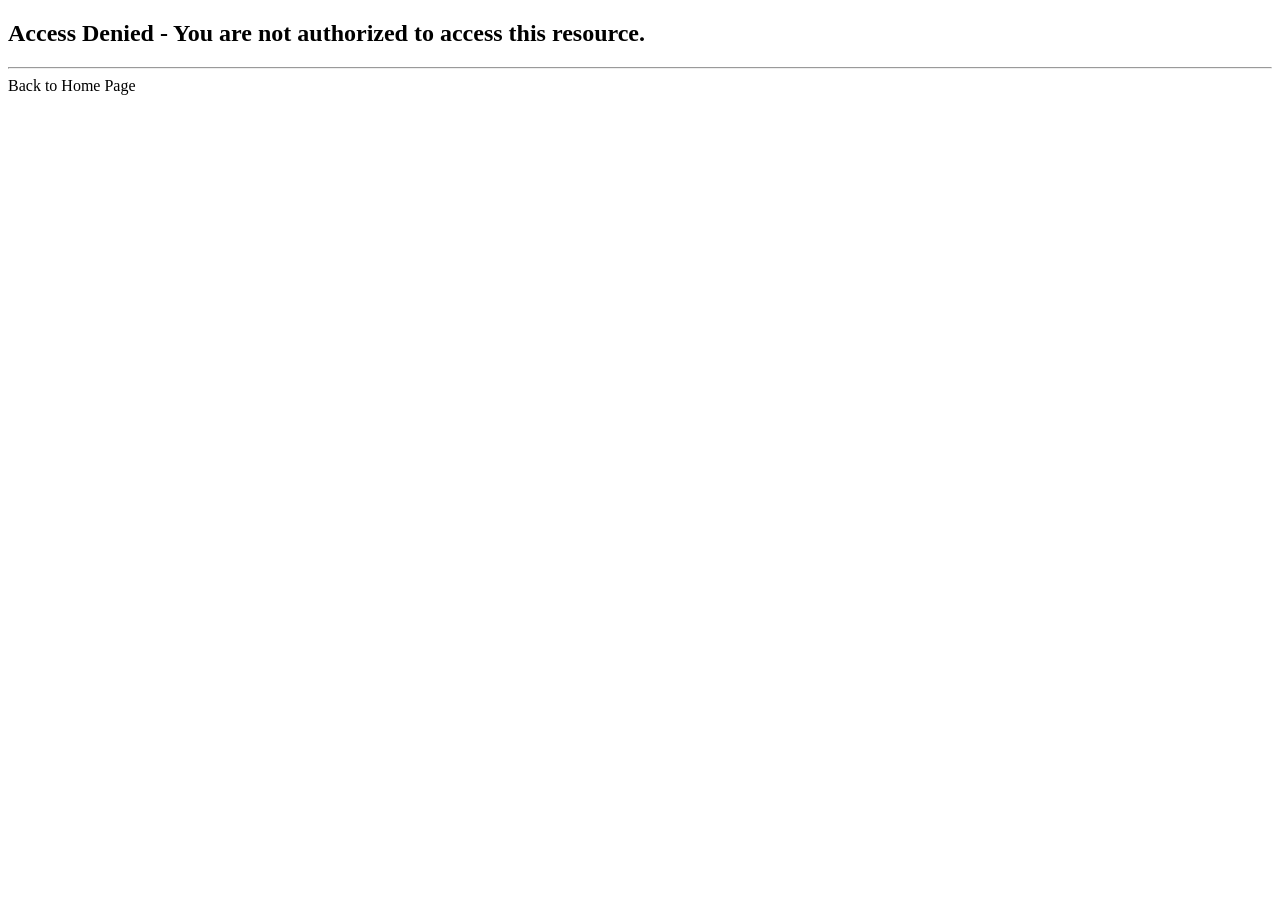
<file: src/main/resources/templates/access-denied.html>
<!DOCTYPE html>
<html lang="en" xmlns:th="http://www.thymeleaf.org">
<head>
    <meta charset="UTF-8">
    <title>Access Denied</title>
</head>
<body>

<h2>Access Denied - You are not authorized to access this resource.</h2>

<hr>

<a th:href="@{/home}">Back to Home Page</a>

</body>
</html>
</file>
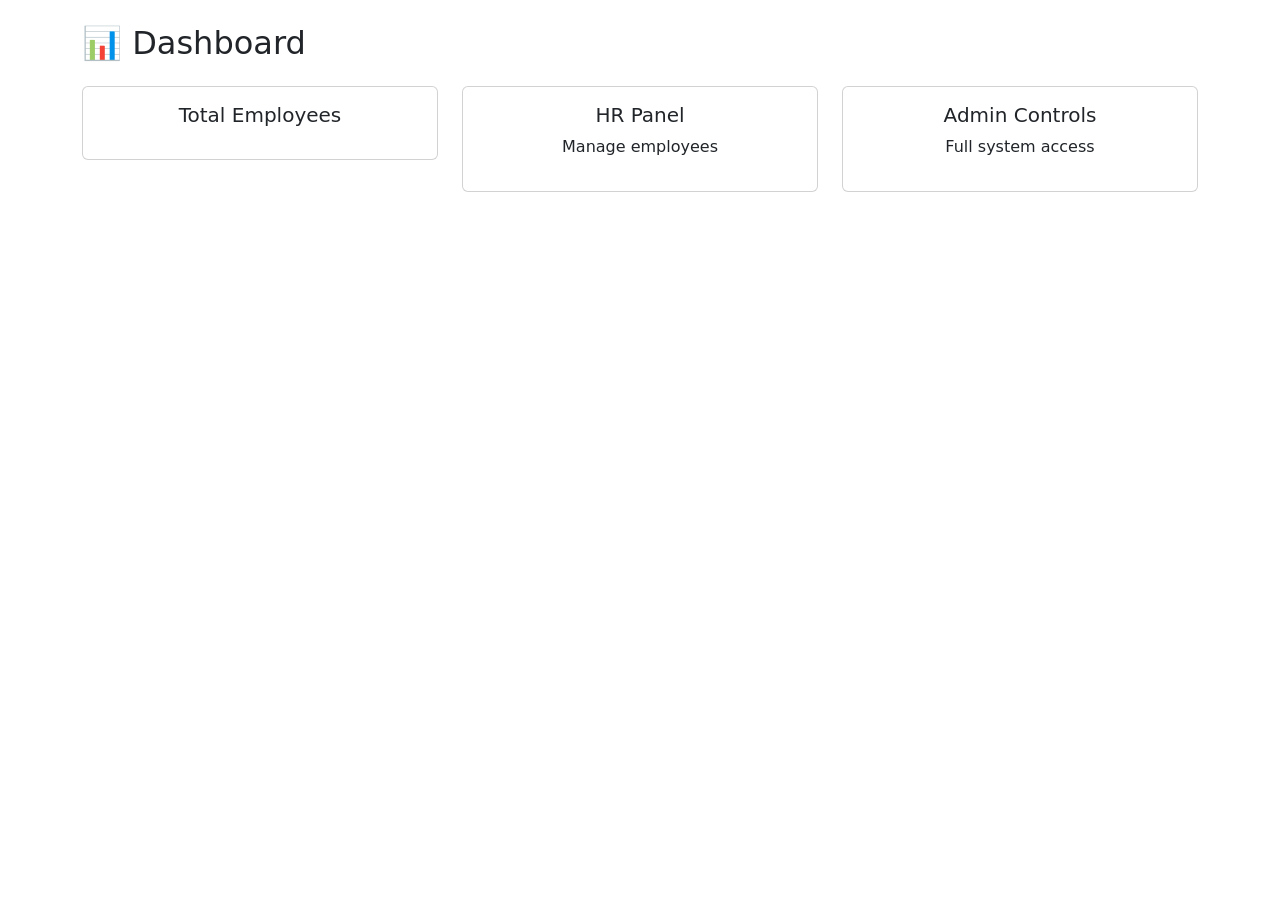
<file: src/main/resources/templates/dashboard.html>
<!DOCTYPE html>
<html xmlns:th="http://www.thymeleaf.org"
      xmlns:sec="http://www.thymeleaf.org/extras/spring-security">

<head>
    <title>Dashboard</title>

    <link href="https://cdn.jsdelivr.net/npm/bootstrap@5.3.0/dist/css/bootstrap.min.css" rel="stylesheet">
    <link th:href="@{/css/style.css}" rel="stylesheet">
</head>

<body>

<div th:replace="fragments/navbar :: navbar"></div>

<div class="container mt-4">

    <h2 class="mb-4">📊 Dashboard</h2>

    <div class="row">

        <!-- Total Employees -->
        <div class="col-md-4">
            <div class="card p-3 text-center">
                <h5>Total Employees</h5>
                <h2 th:text="${totalEmployees}"></h2>
            </div>
        </div>

        <!-- HR Only -->
        <div class="col-md-4" sec:authorize="hasRole('HR')">
            <div class="card p-3 text-center">
                <h5>HR Panel</h5>
                <p>Manage employees</p>
            </div>
        </div>

        <!-- Admin Only -->
        <div class="col-md-4" sec:authorize="hasRole('ADMIN')">
            <div class="card p-3 text-center">
                <h5>Admin Controls</h5>
                <p>Full system access</p>
            </div>
        </div>

    </div>

</div>

<script src="https://cdn.jsdelivr.net/npm/bootstrap@5.3.0/dist/js/bootstrap.bundle.min.js"></script>

</body>
</html>
</file>
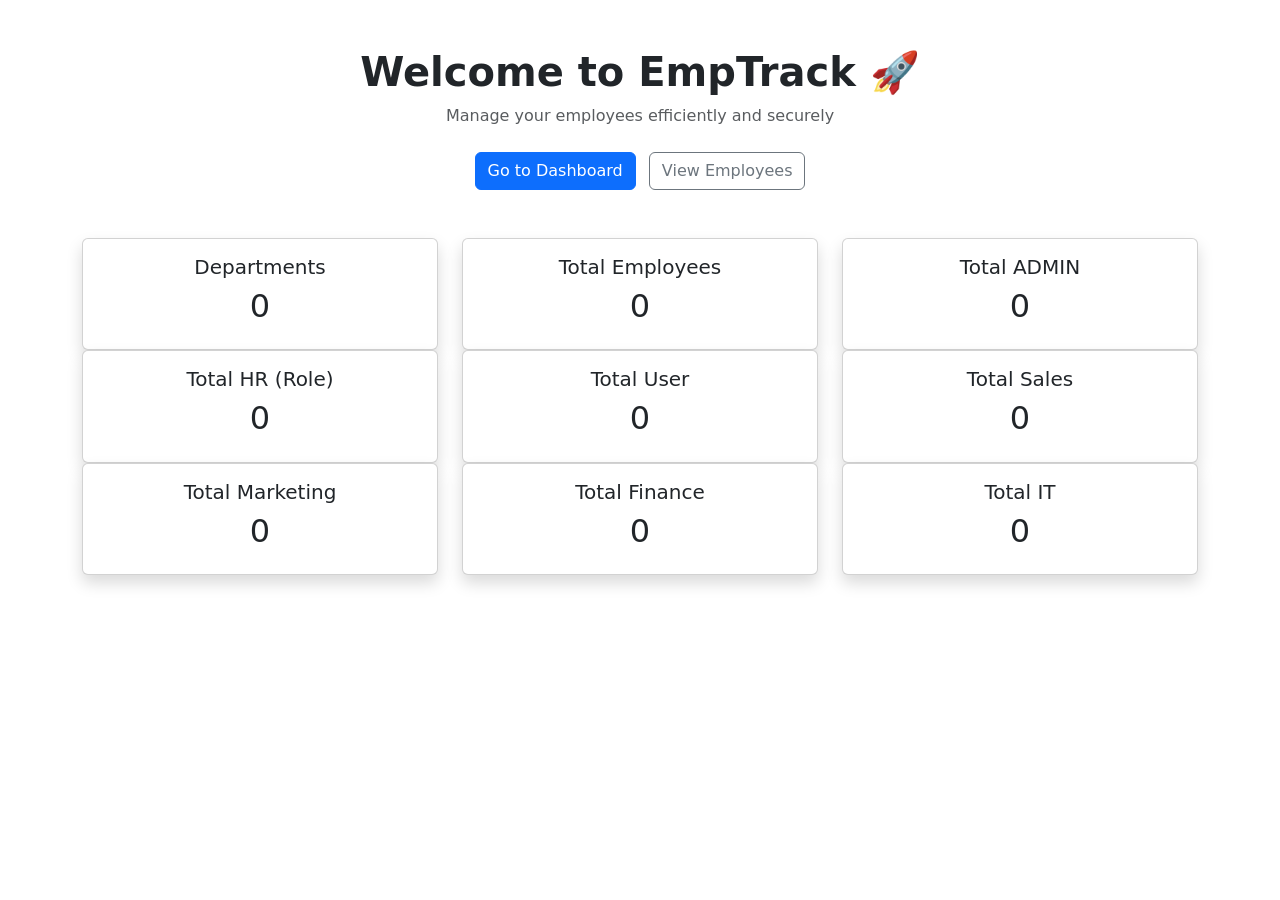
<file: src/main/resources/templates/home.html>
<!DOCTYPE html>
<html xmlns:th="http://www.thymeleaf.org">
<head>
    <title>Home</title>

    <link href="https://cdn.jsdelivr.net/npm/bootstrap@5.3.0/dist/css/bootstrap.min.css" rel="stylesheet">
</head>

<body>

<div th:replace="fragments/navbar :: navbar"></div>

<div class="container mt-5 text-center">

    <!-- Hero Section -->
    <h1 class="fw-bold">Welcome to EmpTrack 🚀</h1>
    <p class="text-muted">Manage your employees efficiently and securely</p>

    <div class="mt-4">
        <a th:href="@{/dashboard}" class="btn btn-primary me-2">Go to Dashboard</a>
        <a th:href="@{/employees/list}" class="btn btn-outline-secondary">View Employees</a>
    </div>

    <!-- Stats -->
    <div class="row mt-5">

        <div class="col-md-4">
            <div class="card p-3 shadow">
                <h5>Departments</h5>
                <h2 th:text="${totalDepartments}">0</h2>
            </div>
        </div>
        <div class="col-md-4">
            <div class="card p-3 shadow">
                <h5>Total Employees</h5>
                <h2 th:text="${totalEmployees}">0</h2>
            </div>
        </div>

        <div class="col-md-4">
            <div class="card p-3 shadow">
                <h5>Total ADMIN</h5>
                <h2 th:text="${totalAdmin}">0</h2>
            </div>
        </div>

        <div class="col-md-4">
            <div class="card p-3 shadow">
                <h5>Total HR (Role)</h5>
                <h2 th:text="${totalHR}">0</h2>
            </div>
        </div>

        <div class="col-md-4">
            <div class="card p-3 shadow">
                <h5>Total User</h5>
                <h2 th:text="${totalUser}">0</h2>
            </div>
        </div>

        <div class="col-md-4">
            <div class="card p-3 shadow">
                <h5>Total Sales</h5>
                <h2 th:text="${totalSales}">0</h2>
            </div>
        </div>

        <div class="col-md-4">
            <div class="card p-3 shadow">
                <h5>Total Marketing</h5>
                <h2 th:text="${totalMarketing}">0</h2>
            </div>
        </div>

        <div class="col-md-4">
            <div class="card p-3 shadow">
                <h5>Total Finance</h5>
                <h2 th:text="${totalFinance}">0</h2>
            </div>
        </div>

        <div class="col-md-4">
            <div class="card p-3 shadow">
                <h5>Total IT</h5>
                <h2 th:text="${totalIT}">0</h2>
            </div>
        </div>


    </div>

</div>

<script src="https://cdn.jsdelivr.net/npm/bootstrap@5.3.0/dist/js/bootstrap.bundle.min.js"></script>

</body>
</html>
</file>
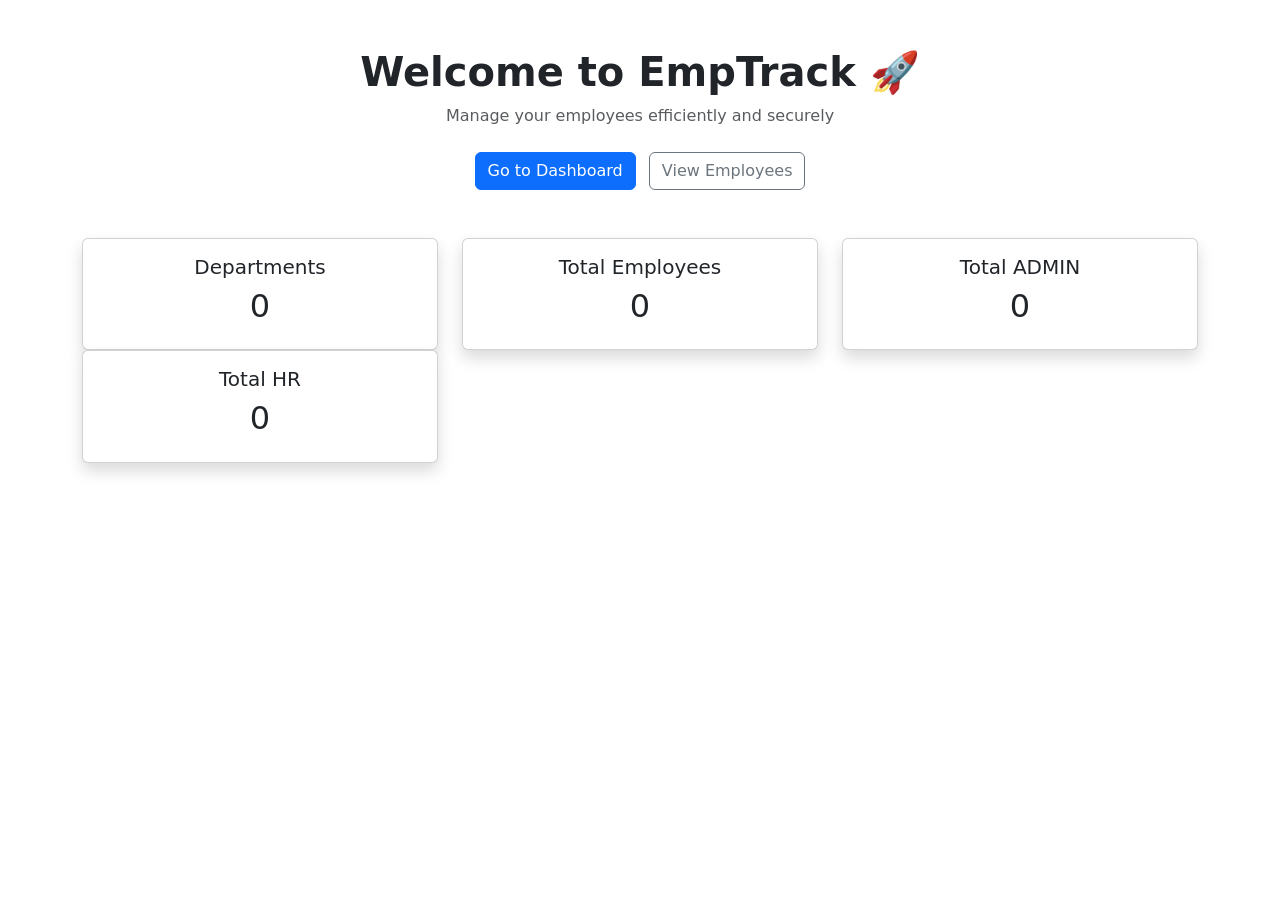
<file: src/main/resources/templates/homePage.html>
<!DOCTYPE html>
<html xmlns:th="http://www.thymeleaf.org">
<head>
    <title>Home</title>

    <link href="https://cdn.jsdelivr.net/npm/bootstrap@5.3.0/dist/css/bootstrap.min.css" rel="stylesheet">
</head>

<body>

<div th:replace="fragments/navbar :: navbar"></div>

<div class="container mt-5 text-center">

    <!-- Hero Section -->
    <h1 class="fw-bold">Welcome to EmpTrack 🚀</h1>
    <p class="text-muted">Manage your employees efficiently and securely</p>

    <div class="mt-4">
        <a th:href="@{/dashboard}" class="btn btn-primary me-2">Go to Dashboard</a>
        <a th:href="@{/employees/list}" class="btn btn-outline-secondary">View Employees</a>
    </div>

    <!-- Stats -->
    <div class="row mt-5">

        <div class="col-md-4">
            <div class="card p-3 shadow">
                <h5>Departments</h5>
                <h2 th:text="${totalDepartments}">0</h2>
            </div>
        </div>
        <div class="col-md-4">
            <div class="card p-3 shadow">
                <h5>Total Employees</h5>
                <h2 th:text="${totalEmployees}">0</h2>
            </div>
        </div>

        <div class="col-md-4">
            <div class="card p-3 shadow">
                <h5>Total ADMIN</h5>
                <h2 th:text="${totalAdmin}">0</h2>
            </div>
        </div>

        <div class="col-md-4">
            <div class="card p-3 shadow">
                <h5>Total HR</h5>
                <h2 th:text="${totalHR}">0</h2>
            </div>
        </div>

    </div>

</div>

<script src="https://cdn.jsdelivr.net/npm/bootstrap@5.3.0/dist/js/bootstrap.bundle.min.js"></script>

</body>
</html>
</file>
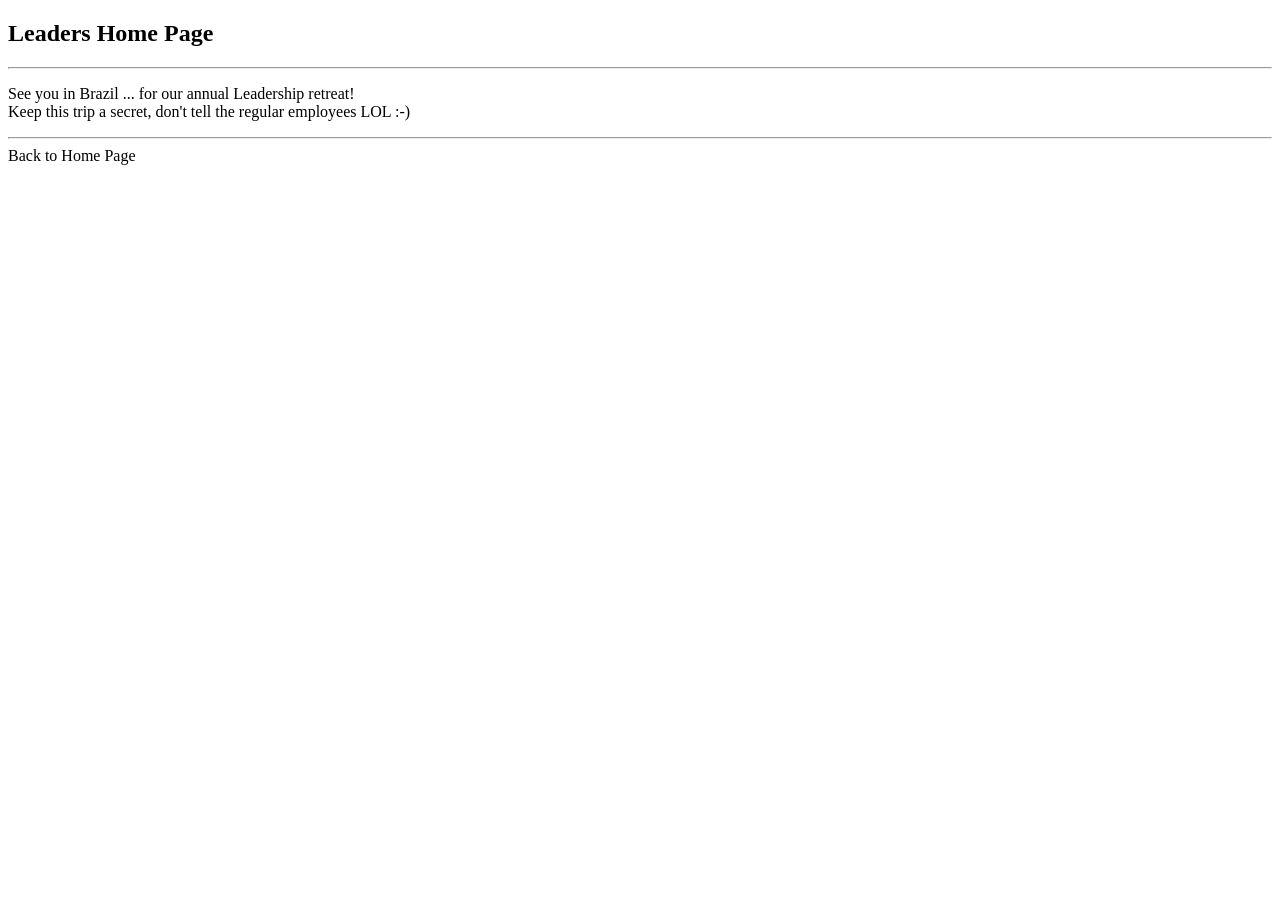
<file: src/main/resources/templates/leaders.html>
<!DOCTYPE html>
<html lang="en" xmlns:th="http://www.thymeleaf.org">
<head>
    <meta charset="UTF-8">
    <title>Leaders Home Page</title>
</head>
<body>

<h2>Leaders Home Page</h2>

<hr>

<p>
    See you in Brazil ... for our annual Leadership retreat!
    <br>
    Keep this trip a secret, don't tell the regular employees LOL :-)
</p>

<hr>

<a th:href="@{/home}">Back to Home Page</a>

</body>
</html>
</file>
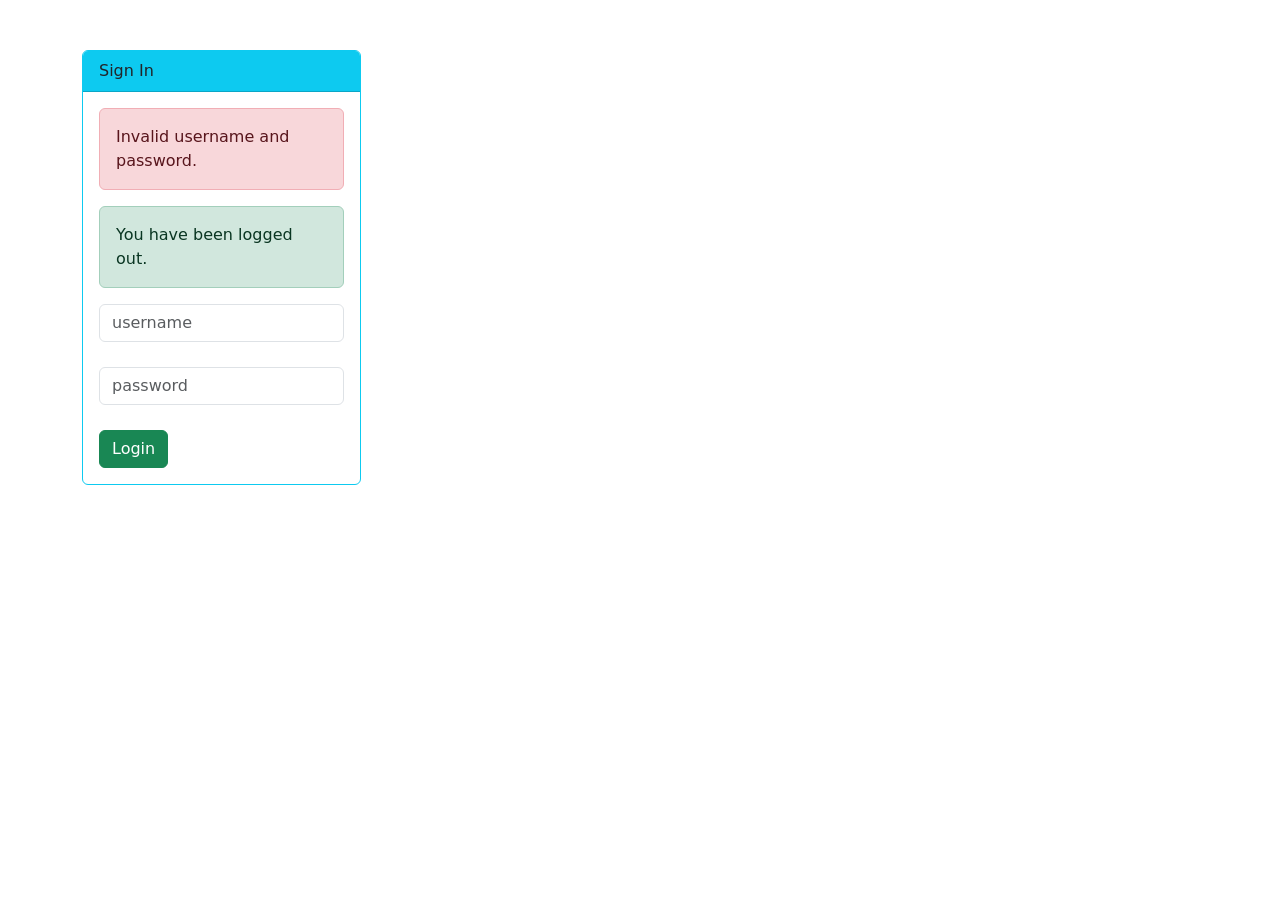
<file: src/main/resources/templates/login.html>
<!DOCTYPE html>
<html lang="en" xmlns:th="http://www.thymeleaf.org">
<head>
    <title>Login Page</title>
    <meta charset="utf-8" />
    <meta name="viewport" content="width=device-width, initial-scale=1" />
    <title>Login Page</title>
    <link href="https://cdn.jsdelivr.net/npm/bootstrap@5.2.3/dist/css/bootstrap.min.css" rel="stylesheet" integrity="sha384-rbsA2VBKQhggwzxH7pPCaAqO46MgnOM80zW1RWuH61DGLwZJEdK2Kadq2F9CUG65" crossorigin="anonymous" />
</head>

<body>
<div class="container">
    <div id="loginbox" style="margin-top: 50px;" class="col-md-3 col-md-offset-2 col-sm-6 col-sm-offset-2">
        <div class="card border-info">
            <div class="card-header bg-info">
                Sign In
            </div>

            <div class="card-body">
                <div class="card-text">

                    <!-- Login Form -->
                    <form action="#" th:action="@{/authenticateTheUser}" method="POST" class="form-horizontal">

                        <!-- Place for messages: error, alert etc ... -->
                        <div class="form-group">
                            <div class="col-xs-15">
                                <div>
                                    <!-- Check for login error -->
                                    <div th:if="${param.error}">

                                        <div class="alert alert-danger col-xs-offset-1 col-xs-10">
                                            Invalid username and password.
                                        </div>

                                    </div>

                                    <!-- Check for logout -->
                                    <div th:if="${param.logout}">

                                        <div class="alert alert-success col-xs-offset-1 col-xs-10">
                                            You have been logged out.
                                        </div>

                                    </div>

                                </div>
                            </div>
                        </div>

                        <!-- User name -->
                        <div style="margin-bottom: 25px;" class="input-group">
                            <input type="text" name="username" placeholder="username" class="form-control" />
                        </div>

                        <!-- Password -->
                        <div style="margin-bottom: 25px;" class="input-group">
                            <input type="password" name="password" placeholder="password" class="form-control" />
                        </div>

                        <!-- Login/Submit Button -->
                        <div style="margin-top: 10px;" class="form-group">
                            <div class="col-sm-6 controls">
                                <button type="submit" class="btn btn-success">Login</button>
                            </div>
                        </div>

                    </form>

                </div>
            </div>
        </div>
    </div>
</div>
</body>
</html>
</file>
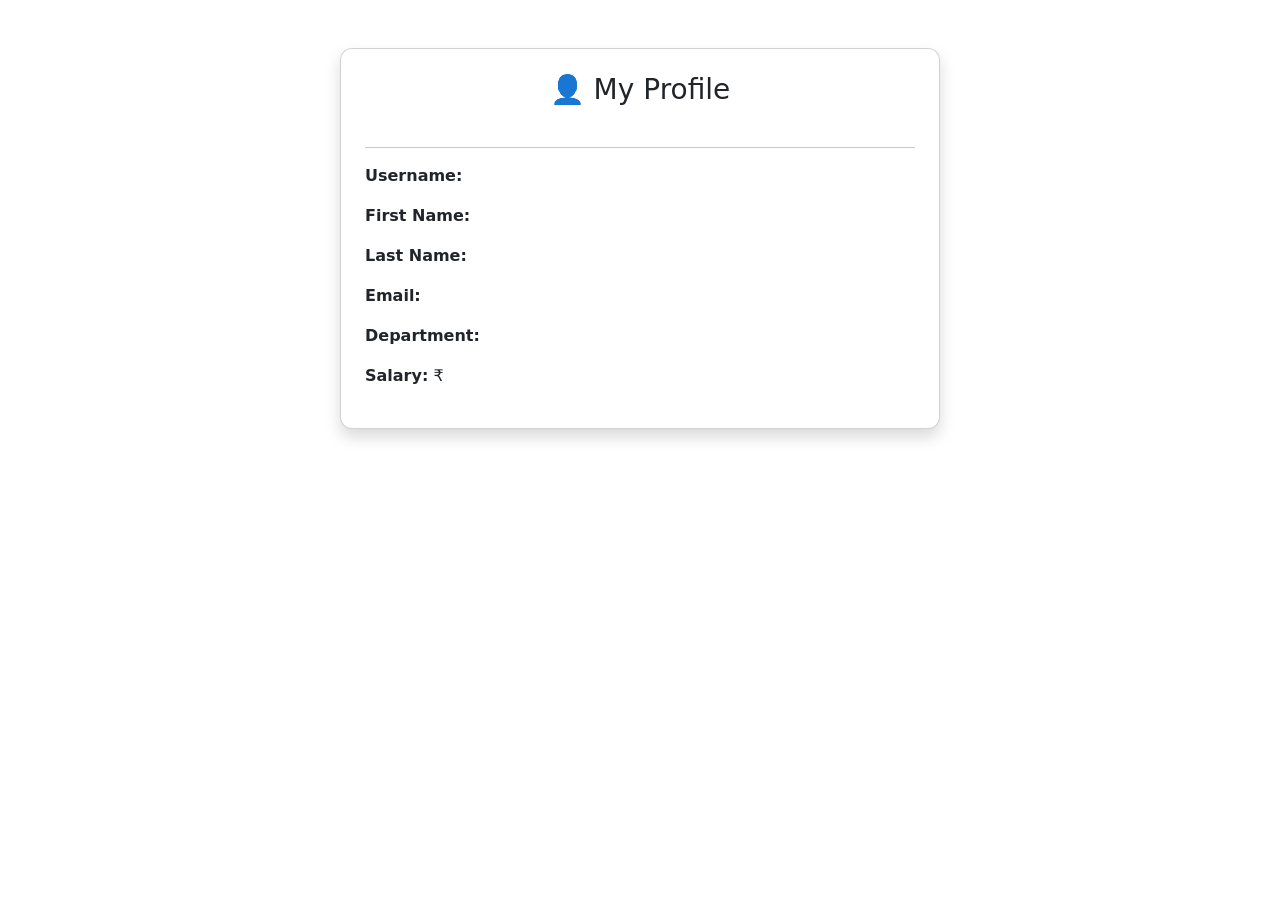
<file: src/main/resources/templates/profile.html>
<!DOCTYPE html>
<html xmlns:th="http://www.thymeleaf.org"
      xmlns:sec="http://www.thymeleaf.org/extras/spring-security">

<head>
    <title>Profile</title>

    <link href="https://cdn.jsdelivr.net/npm/bootstrap@5.3.0/dist/css/bootstrap.min.css" rel="stylesheet">
    <link th:href="@{/css/style.css}" rel="stylesheet">
</head>

<body>

<div th:replace="fragments/navbar :: navbar"></div>

<div class="container mt-5">

    <div class="card p-4 mx-auto shadow" style="max-width: 600px; border-radius: 12px;">

        <h3 class="text-center mb-4">👤 My Profile</h3>

        <hr>

        <div class="mb-3">
            <strong>Username:</strong>
            <span th:text="${employee.username}"></span>
        </div>

        <div class="mb-3">
            <strong>First Name:</strong>
            <span th:text="${employee.firstName}"></span>
        </div>

        <div class="mb-3">
            <strong>Last Name:</strong>
            <span th:text="${employee.lastName}"></span>
        </div>

        <div class="mb-3">
            <strong>Email:</strong>
            <span th:text="${employee.email}"></span>
        </div>

        <div class="mb-3">
            <strong>Department:</strong>
            <span class="badge bg-primary"
                  th:text="${employee.department}"></span>
        </div>

        <div class="mb-3">
            <strong>Salary:</strong>
            ₹ <span th:text="${employee.salary}"></span>
        </div>

    </div>

</div>

<script src="https://cdn.jsdelivr.net/npm/bootstrap@5.3.0/dist/js/bootstrap.bundle.min.js"></script>


</body>
</html>
</file>
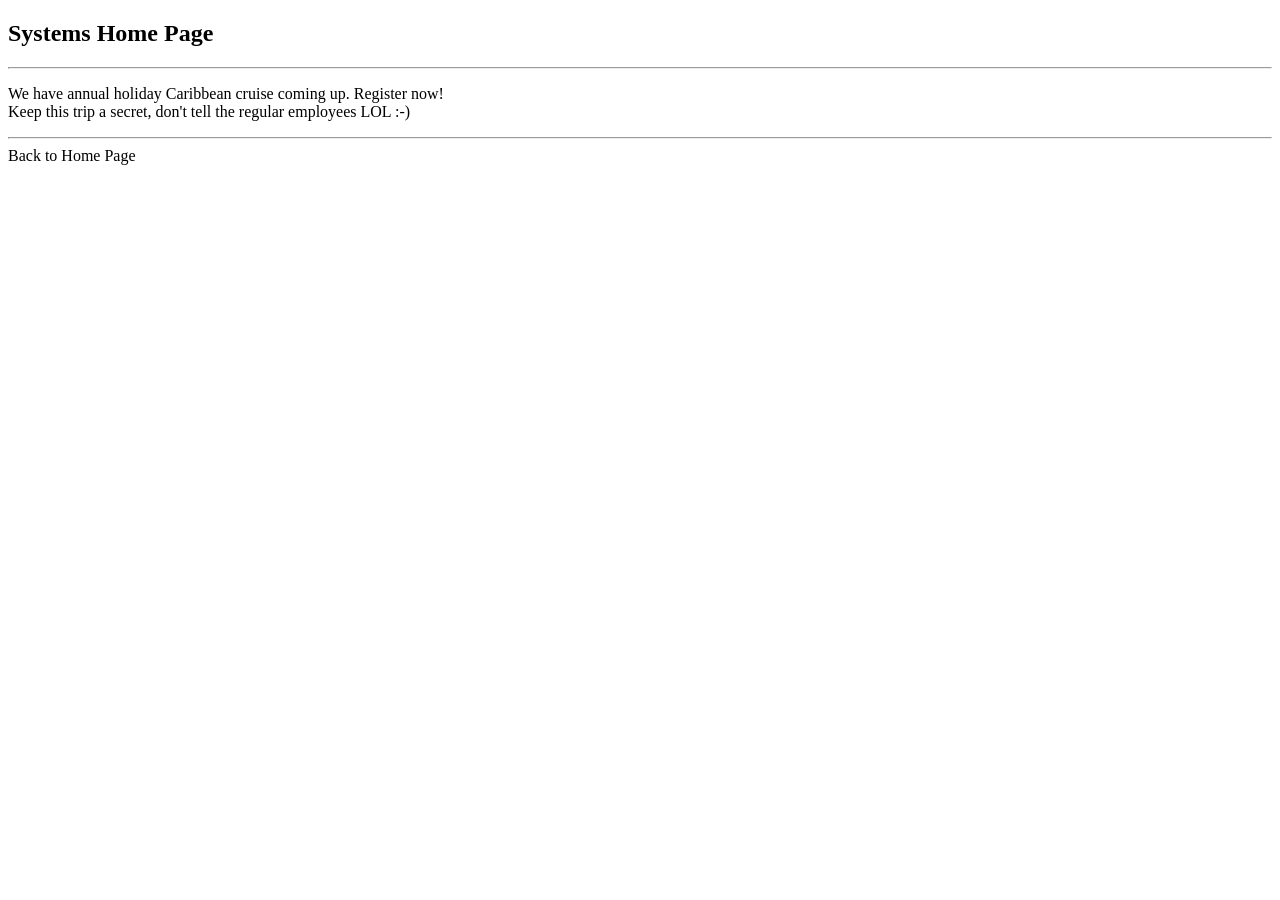
<file: src/main/resources/templates/systems.html>
<!DOCTYPE html>
<html lang="en" xmlns:th="http://www.thymeleaf.org">
<head>
    <meta charset="UTF-8">
    <title>Systems Home Page</title>
</head>
<body>

<h2>Systems Home Page</h2>

<hr>

<p>
    We have annual holiday Caribbean cruise coming up. Register now!
    <br>
    Keep this trip a secret, don't tell the regular employees LOL :-)
</p>

<hr>

<a th:href="@{/home}">Back to Home Page</a>

</body>
</html>
</file>
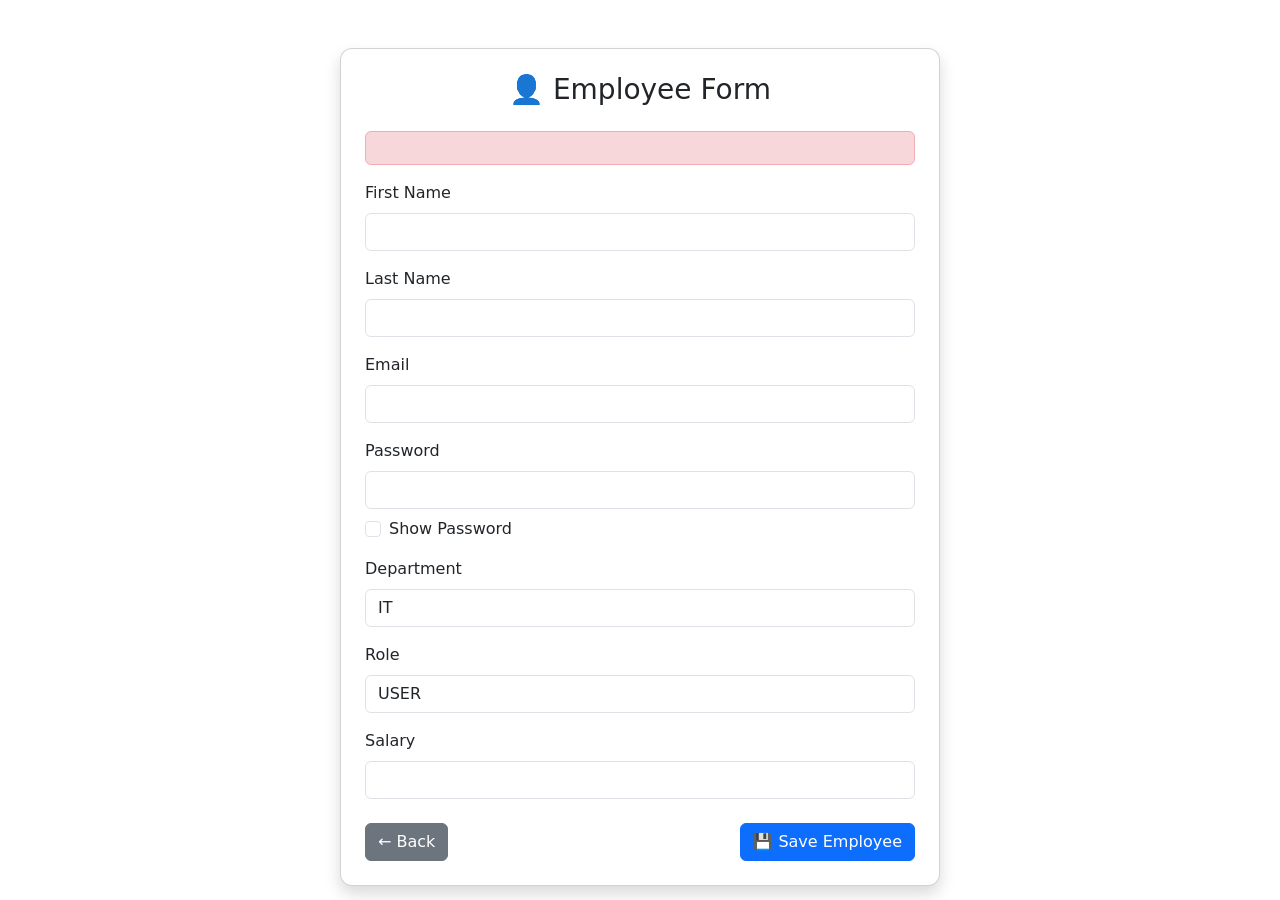
<file: src/main/resources/templates/employees/employee-form.html>
<!DOCTYPE html>
<html lang="en"
      xmlns:th="http://www.thymeleaf.org">

<head>
    <meta charset="utf-8">
    <meta name="viewport" content="width=device-width, initial-scale=1">

    <title>Save Employee</title>

    <!-- Bootstrap -->
    <link href="https://cdn.jsdelivr.net/npm/bootstrap@5.3.0/dist/css/bootstrap.min.css" rel="stylesheet">

    <!-- Custom CSS -->
    <link th:href="@{/css/style.css}" rel="stylesheet">
</head>

<body>

<div th:replace="fragments/navbar :: navbar"></div>

<div class="container mt-5">

    <div class="card shadow p-4 mx-auto" style="max-width: 600px; border-radius: 12px;">

        <h3 class="text-center mb-4">👤 Employee Form</h3>

        <form th:action="@{/employees/save}"
              th:object="${employee}"
              method="POST">

            <!-- Hidden ID -->
            <input type="hidden" th:field="*{id}" />

            <div class="alert alert-danger" th:if="${errorMessage}">
                <span th:text="${errorMessage}"></span>
            </div>

            <!-- First Name -->
            <div class="mb-3">
                <label class="form-label">First Name</label>
                <input type="text" th:field="*{firstName}" class="form-control">
                <div class="text-danger" th:if="${#fields.hasErrors('firstName')}"
                     th:errors="*{firstName}"></div>
            </div>

            <!-- Last Name -->
            <div class="mb-3">
                <label class="form-label">Last Name</label>
                <input type="text" th:field="*{lastName}" class="form-control">
            </div>

            <!-- Email -->
            <div class="mb-3">
                <label class="form-label">Email</label>
                <input type="email" th:field="*{email}" class="form-control">
                <div class="text-danger" th:if="${#fields.hasErrors('email')}"
                     th:errors="*{email}"></div>
            </div>

            <!-- Password -->
            <div class="mb-3">
                <label class="form-label">Password</label>
                <input type="password"
                       id="passwordField"
                       th:field="*{password}"
                       class="form-control"
                       th:placeholder="${employee.id != null} ? '******** ' : 'Enter password'">

                <!-- Show Password Checkbox -->
                <div class="form-check mt-2"
                     th:if="${employee.id == null}">

                    <input class="form-check-input"
                           type="checkbox"
                           id="showPasswordCheck"
                           onclick="togglePassword()">

                    <label class="form-check-label" for="showPasswordCheck">
                        Show Password
                    </label>
                </div>

                <div class="text-danger" th:if="${#fields.hasErrors('password')}"
                     th:errors="*{password}"></div>
            </div>

            <!-- Department -->
            <div class="mb-3">
                <label class="form-label">Department</label>
                <select th:field="*{department}" class="form-control">
                    <option value="IT">IT</option>
                    <option value="Sales">Sales</option>
                    <option value="Finance">Finance</option>
                    <option value="Marketing">Marketing</option>
                    <option value="HR">HR</option>
                </select>
            </div>

            <div class="mb-3">
                <label class="form-label">Role</label>
                <select th:field="*{role}" class="form-control">
                    <option value="USER">USER</option>
                    <option value="HR">HR</option>
                    <option value="ADMIN">ADMIN</option>
                </select>
            </div>

            <!-- Salary -->
            <div class="mb-3">
                <label class="form-label">Salary</label>
                <input type="number" step="0.01" th:field="*{salary}" class="form-control">
            </div>

            <!-- Buttons -->
            <div class="d-flex justify-content-between mt-4">

                <a th:href="@{/employees/list}" class="btn btn-secondary">
                    ← Back
                </a>

                <button type="submit" class="btn btn-primary">
                    💾 Save Employee
                </button>

            </div>

        </form>

    </div>

</div>

<!-- Bootstrap JS -->
<script src="https://cdn.jsdelivr.net/npm/bootstrap@5.3.0/dist/js/bootstrap.bundle.min.js"></script>

<script>
    function togglePassword() {
        const pwd = document.getElementById("passwordField");

        if (pwd.type === "password") {
            pwd.type = "text";
        } else {
            pwd.type = "password";
        }
    }
</script>

</body>
</html>
</file>
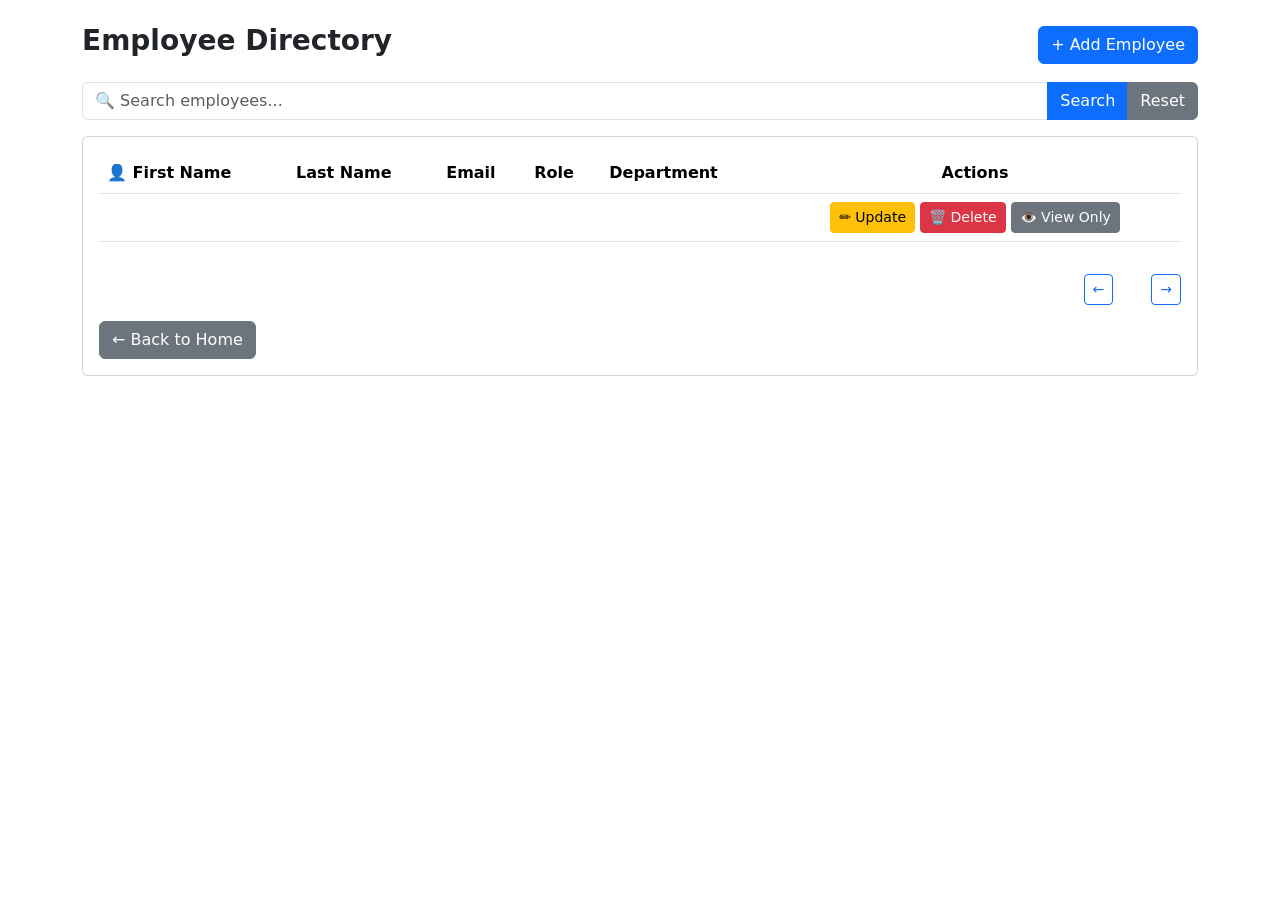
<file: src/main/resources/templates/employees/list-employees.html>
<!DOCTYPE HTML>
<html lang="en"
      xmlns:th="http://www.thymeleaf.org"
      xmlns:sec="http://www.thymeleaf.org/extras/spring-security">

<head>
    <meta charset="utf-8">
    <meta name="viewport" content="width=device-width, initial-scale=1">

    <title>Employee Directory</title>

    <!-- Bootstrap -->
    <link href="https://cdn.jsdelivr.net/npm/bootstrap@5.3.0/dist/css/bootstrap.min.css" rel="stylesheet">

    <!-- Custom Styling -->
    <link th:href="@{/css/listPage.css}" rel="stylesheet">

</head>

<body>

<div th:replace="fragments/navbar :: navbar"></div>

<div class="container mt-4">

    <!-- Header -->
    <div class="d-flex justify-content-between align-items-center mb-3">
        <h3 class="fw-bold">Employee Directory</h3>

        <!-- Add Button -->
        <a th:href="@{/employees/Add}"
           class="btn btn-primary"
           sec:authorize="hasAnyRole('HR','ADMIN')">
            + Add Employee
        </a>
    </div>

    <form th:action="@{/employees/list}" method="get" class="mb-3">

        <div class="input-group">

            <input type="text"
                   name="keyword"
                   th:value="${keyword}"
                   class="form-control"
                   placeholder="🔍 Search employees...">

            <button class="btn btn-primary" type="submit">
                Search
            </button>

            <a th:href="@{/employees/list}" class="btn btn-secondary">
                Reset
            </a>

        </div>

    </form>

    <!-- Card -->
    <div class="card p-3">

        <table class="table table-hover align-middle">

            <thead>
            <tr>
                <th>👤 First Name</th>
                <th>Last Name</th>
                <th>Email</th>
                <th>Role</th>
                <th>Department</th>
                <th class="text-center">Actions</th>
            </tr>
            </thead>

            <tbody>

<!--            <tr th:each="emp : ${employees}">-->
                <tr th:each="emp : ${employeePage.content}">
                <td class="fw-semibold" th:text="${emp.firstName}"></td>
                <td th:text="${emp.lastName}"></td>
                <td th:text="${emp.email}"></td>

                <!-- Department Badge -->

                <td>
                    <span th:text="${emp.role}"
                          th:class="'badge badge-dept role-' + ${emp.role}">
                    </span>
                </td>

                <td>
                    <span th:text="${emp.department}"
                          th:class="'badge badge-dept dept-' + ${emp.department}">
                    </span>
                </td>

                <!-- Actions -->
                <td class="text-center">

                    <!-- HR: Update -->
                    <form th:action="@{/employees/Update}"
                          method="POST"
                          class="d-inline"
                          sec:authorize="hasAnyRole('HR','ADMIN')">

                        <input type="hidden" name="employeeId" th:value="${emp.id}" />

                        <button class="btn btn-warning btn-sm">
                            ✏ Update
                        </button>
                    </form>

                    <!-- ADMIN: Delete -->
                    <form th:action="@{/employees/delete}"
                          method="POST"
                          class="d-inline"
                          sec:authorize="hasRole('ADMIN')">

                        <input type="hidden" name="employeeId" th:value="${emp.id}" />

                        <button class="btn btn-danger btn-sm"
                                onclick="return confirm('Delete this employee?')">
                            🗑 Delete
                        </button>
                    </form>
                    <!-- EMPLOYEE: View Only -->
                    <form th:action="@{/employees/list}"
                          method="GET"
                          class="d-inline"
                          sec:authorize="hasRole('USER')">

                        <input type="hidden" name="employeeId" th:value="${emp.id}" />

                        <button class="btn btn-secondary btn-sm">
                            👁 View Only
                        </button>
                    </form>

                </td>

            </tr>

            </tbody>
        </table>

        <!-- Pagination START -->
        <div class="d-flex justify-content-end mt-3">

            <!-- Previous -->
            <a th:if="${currentPage > 0}"
               th:href="@{/employees/list(page=${currentPage - 1}, size=${employeePage.size}, keyword=${keyword})}"
               class="btn btn-outline-primary btn-sm me-2">
                ←
            </a>

            <!-- Page Numbers -->
            <span th:each="i : ${#numbers.sequence(0, totalPages - 1)}">

        <a th:href="@{/employees/list(page=${i}, size=${employeePage.size}, keyword=${keyword})}"
           th:text="${i + 1}"
           class="btn btn-sm me-1"
           th:classappend="${i == currentPage} ? 'btn-primary' : 'btn-outline-primary'">
        </a>

    </span>

            <!-- Next -->
            <a th:if="${currentPage < totalPages - 1}"
               th:href="@{/employees/list(page=${currentPage + 1}, size=${employeePage.size}, keyword=${keyword})}"
               class="btn btn-outline-primary btn-sm ms-2">
                →
            </a>

        </div>
        <!-- Pagination END -->


    <!-- Back Button -->
    <div class="mt-3">
        <a th:href="@{/home}" class="btn btn-secondary">
            ← Back to Home
        </a>
    </div>

</div>

<script src="https://cdn.jsdelivr.net/npm/bootstrap@5.3.0/dist/js/bootstrap.bundle.min.js"></script>

</body>
</html>
</file>
